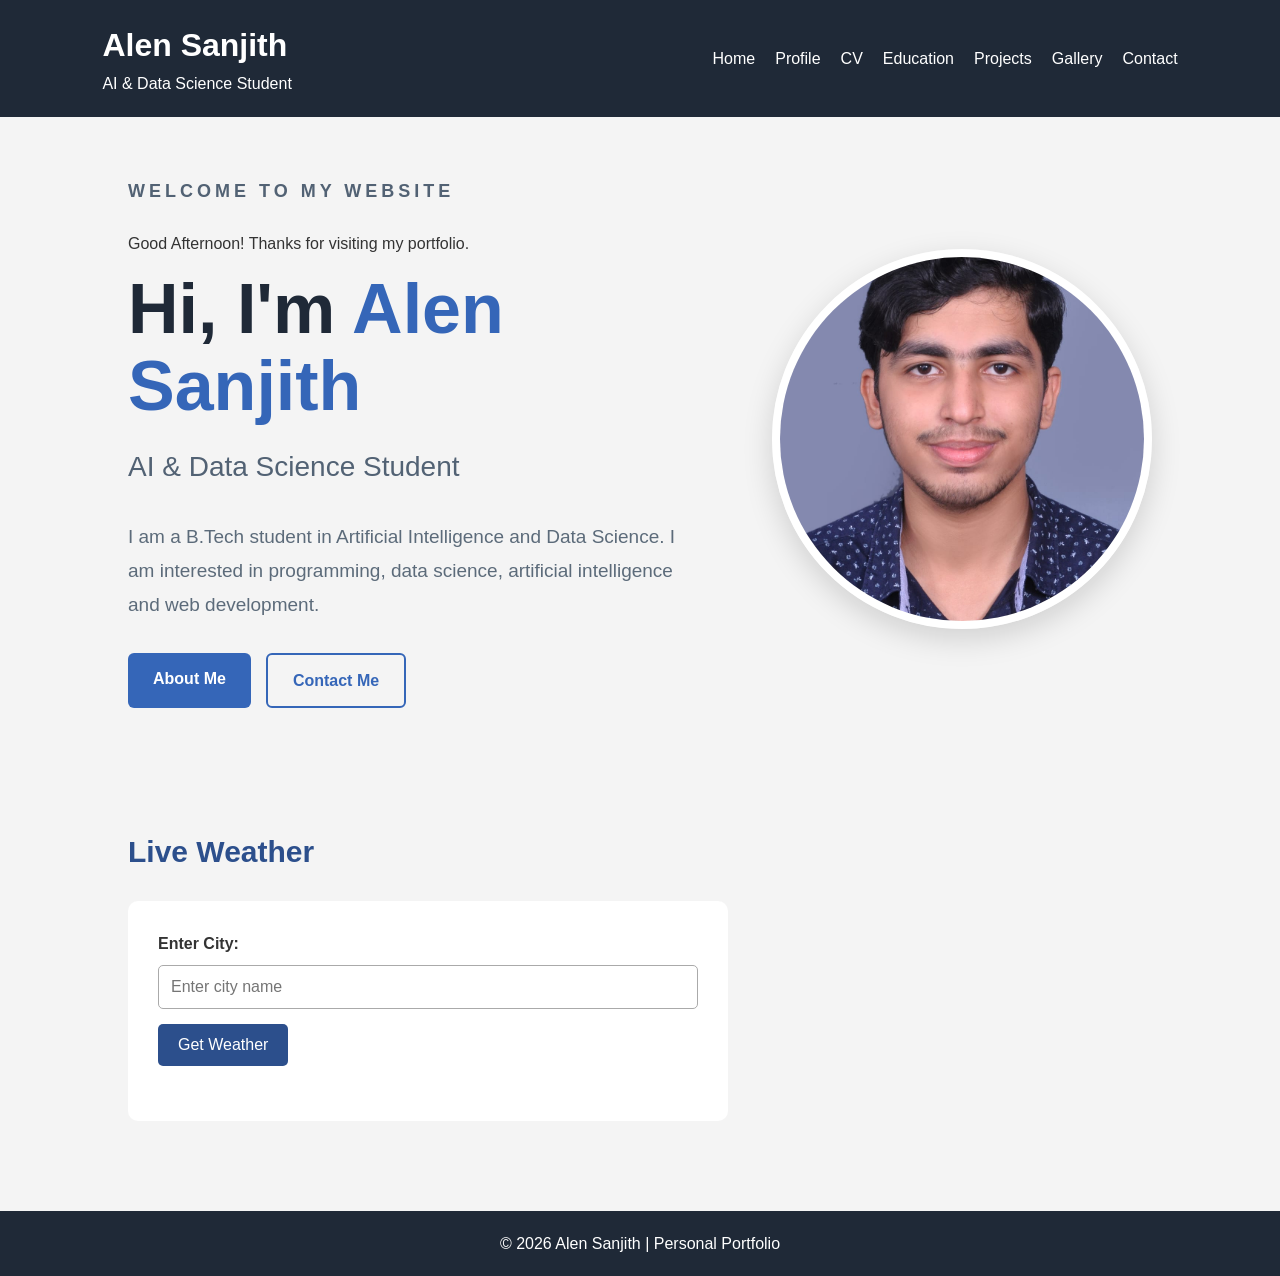
<file: index.html>
<!DOCTYPE html>
<html lang="en">

<head>
    <meta charset="UTF-8">

    <meta name="viewport" content="width=device-width, initial-scale=1.0">

    <meta name="description" content="Personal Portfolio Website of Alen Sanjith">

    <meta name="author" content="Alen Sanjith">

    <meta name="keywords" content="Portfolio, AI, Data Science, Student, Projects">

    <title>Alen Sanjith | Portfolio</title>

    <link rel="stylesheet" href="style.css">
</head>

<body>

    <header>

        <div class="header-content">

            <div class="title">
                <h1>Alen Sanjith</h1>
                <p>AI & Data Science Student</p>
            </div>

            <nav>
                <a href="index.html">Home</a>
                <a href="profile.html">Profile</a>
                <a href="cv.html">CV</a>
                <a href="education.html">Education</a>
                <a href="projects.html">Projects</a>
                <a href="gallery.html">Gallery</a>
                <a href="contact.html">Contact</a>
            </nav>

        </div>

    </header>


    <main>

        <section id="home">

            <div class="home-content">

                <!-- Left Side Content -->
                <div class="home-text">

                    <p class="welcome-text">
                        WELCOME TO MY WEBSITE
                    </p>
                    
                    <p id="greeting"></p>
   
                    <h2>
                        Hi, I'm <span>Alen Sanjith</span>
                    </h2>

                    <h3>
                        AI & Data Science Student
                    </h3>

                    <p class="home-description">
                        I am a B.Tech student in Artificial Intelligence and
                        Data Science. I am interested in programming, data science,
                        artificial intelligence and web development.
                    </p>

                    <div class="home-buttons">

                        <a href="profile.html" class="primary-button">
                            About Me
                        </a>

                        <a href="contact.html" class="secondary-button">
                            Contact Me
                        </a>

                    </div>

                </div>


                <!-- Right Side Photo -->
                <div class="profile-photo">

                    <img src="images/profile.jpeg" alt="Alen Sanjith">

                </div>

            </div>

        </section>
    
        <section id="weather">

            <h2>Live Weather</h2>

            <div class="weather-container">

                <label for="city-input">Enter City:</label>

                <input 
                    type="text" 
                    id="city-input" 
                    placeholder="Enter city name"
                >

                <button id="weather-button">Get Weather</button>

                <div id="weather-result"></div>

            </div>

        </section>
    </main>


    <footer>

        <p>
            © 2026 Alen Sanjith | Personal Portfolio
        </p>

    </footer>
<script src="https://code.jquery.com/jquery-3.7.1.min.js"></script>
<script src="script.js"></script>
</body>

</html>
</file>
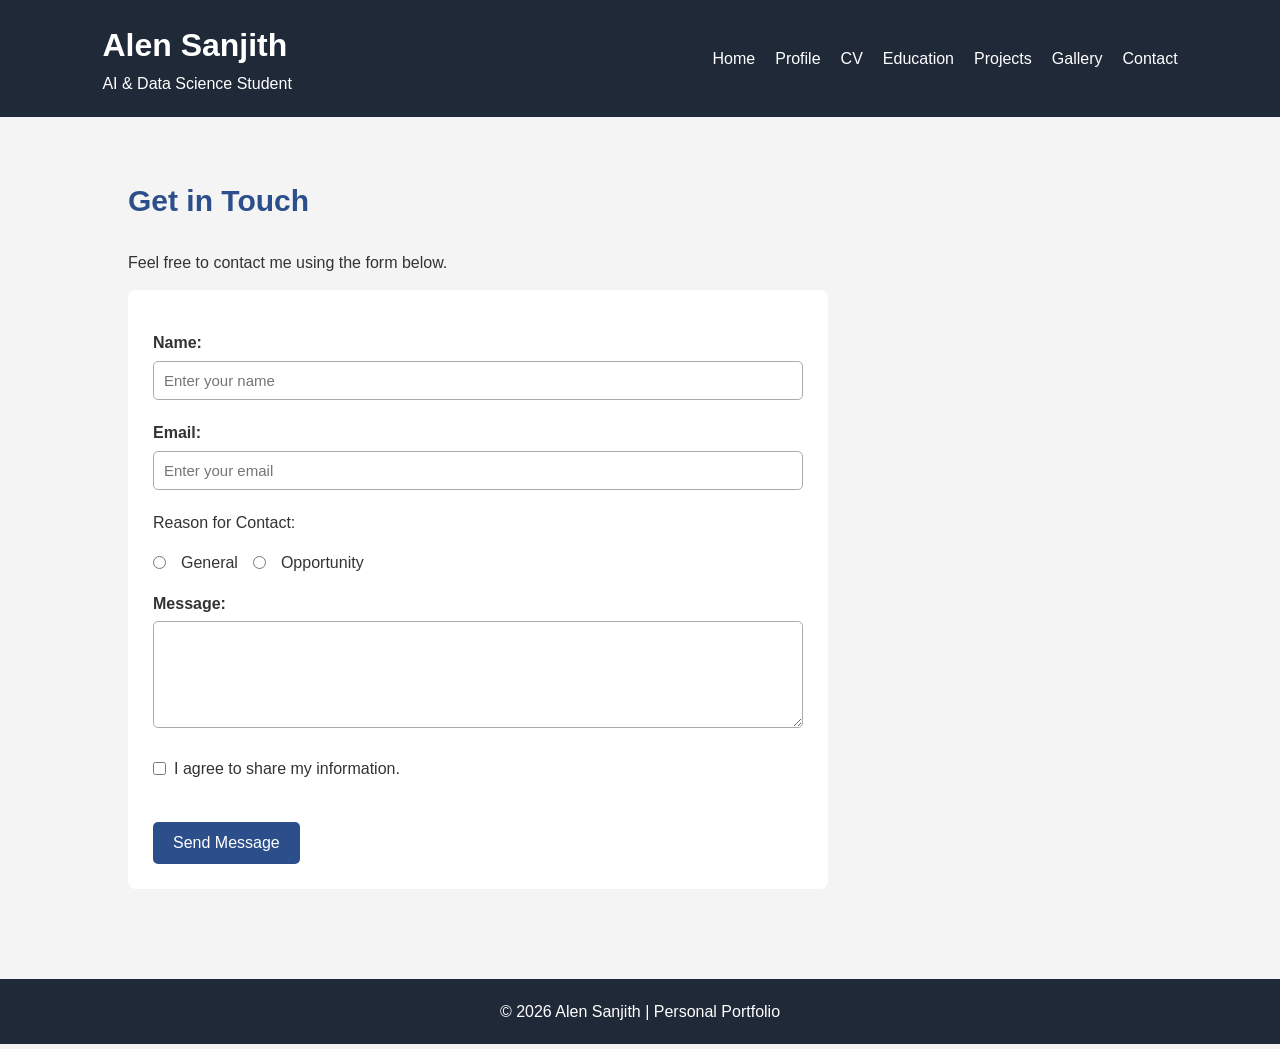
<file: contact.html>
<!DOCTYPE html>
<html lang="en">

<head>

    <meta charset="UTF-8">

    <meta name="viewport" content="width=device-width, initial-scale=1.0">

    <meta name="description" content="Contact Alen Sanjith">

    <meta name="author" content="Alen Sanjith">

    <title>Contact | Alen Sanjith</title>

    <link rel="stylesheet" href="style.css">

</head>


<body>

    <header>

        <div class="header-content">

            <div class="title">
                <h1>Alen Sanjith</h1>
                <p>AI & Data Science Student</p>
            </div>

            <nav>
                <a href="index.html">Home</a>
                <a href="profile.html">Profile</a>
                <a href="cv.html">CV</a>
                <a href="education.html">Education</a>
                <a href="projects.html">Projects</a>
                <a href="gallery.html">Gallery</a>
                <a href="contact.html">Contact</a>
            </nav>

        </div>

    </header>


    <main>

        <section id="contact">

            <h2>Get in Touch</h2>

            <p>
                Feel free to contact me using the form below.
            </p>


            <form id="contactForm">

                <label for="name">Name:</label>

                <input
                    type="text"
                    id="name"
                    name="name"
                    placeholder="Enter your name">

                <p class="error-msg" id="nameError"></p>


                <label for="email">Email:</label>

                <input
                    type="email"
                    id="email"
                    name="email"
                    placeholder="Enter your email">

                <p class="error-msg" id="emailError"></p>


                <p>Reason for Contact:</p>


                <div class="radio-group">

                    <input
                        type="radio"
                        id="general"
                        name="reason"
                        value="general">

                    <label for="general">General</label>


                    <input
                        type="radio"
                        id="opportunity"
                        name="reason"
                        value="opportunity">

                    <label for="opportunity">Opportunity</label>

                </div>


                <label for="message">Message:</label>

                <textarea
                    id="message"
                    name="message"
                    rows="5"
                    placeholder="Enter your message">
                </textarea>

                <p class="error-msg" id="messageError"></p>


                <div class="checkbox-group">

                    <input
                        type="checkbox"
                        id="agree"
                        name="agree">

                    <label for="agree">
                        I agree to share my information.
                    </label>

                </div>

                <p class="error-msg" id="formSuccess"></p>

                <button type="submit">
                    Send Message
                </button>

            </form>

        </section>

    </main>


    <footer>

        <p>
            © 2026 Alen Sanjith | Personal Portfolio
        </p>

    </footer>

    <script src="script.js"></script>
</body>

</html>
</file>
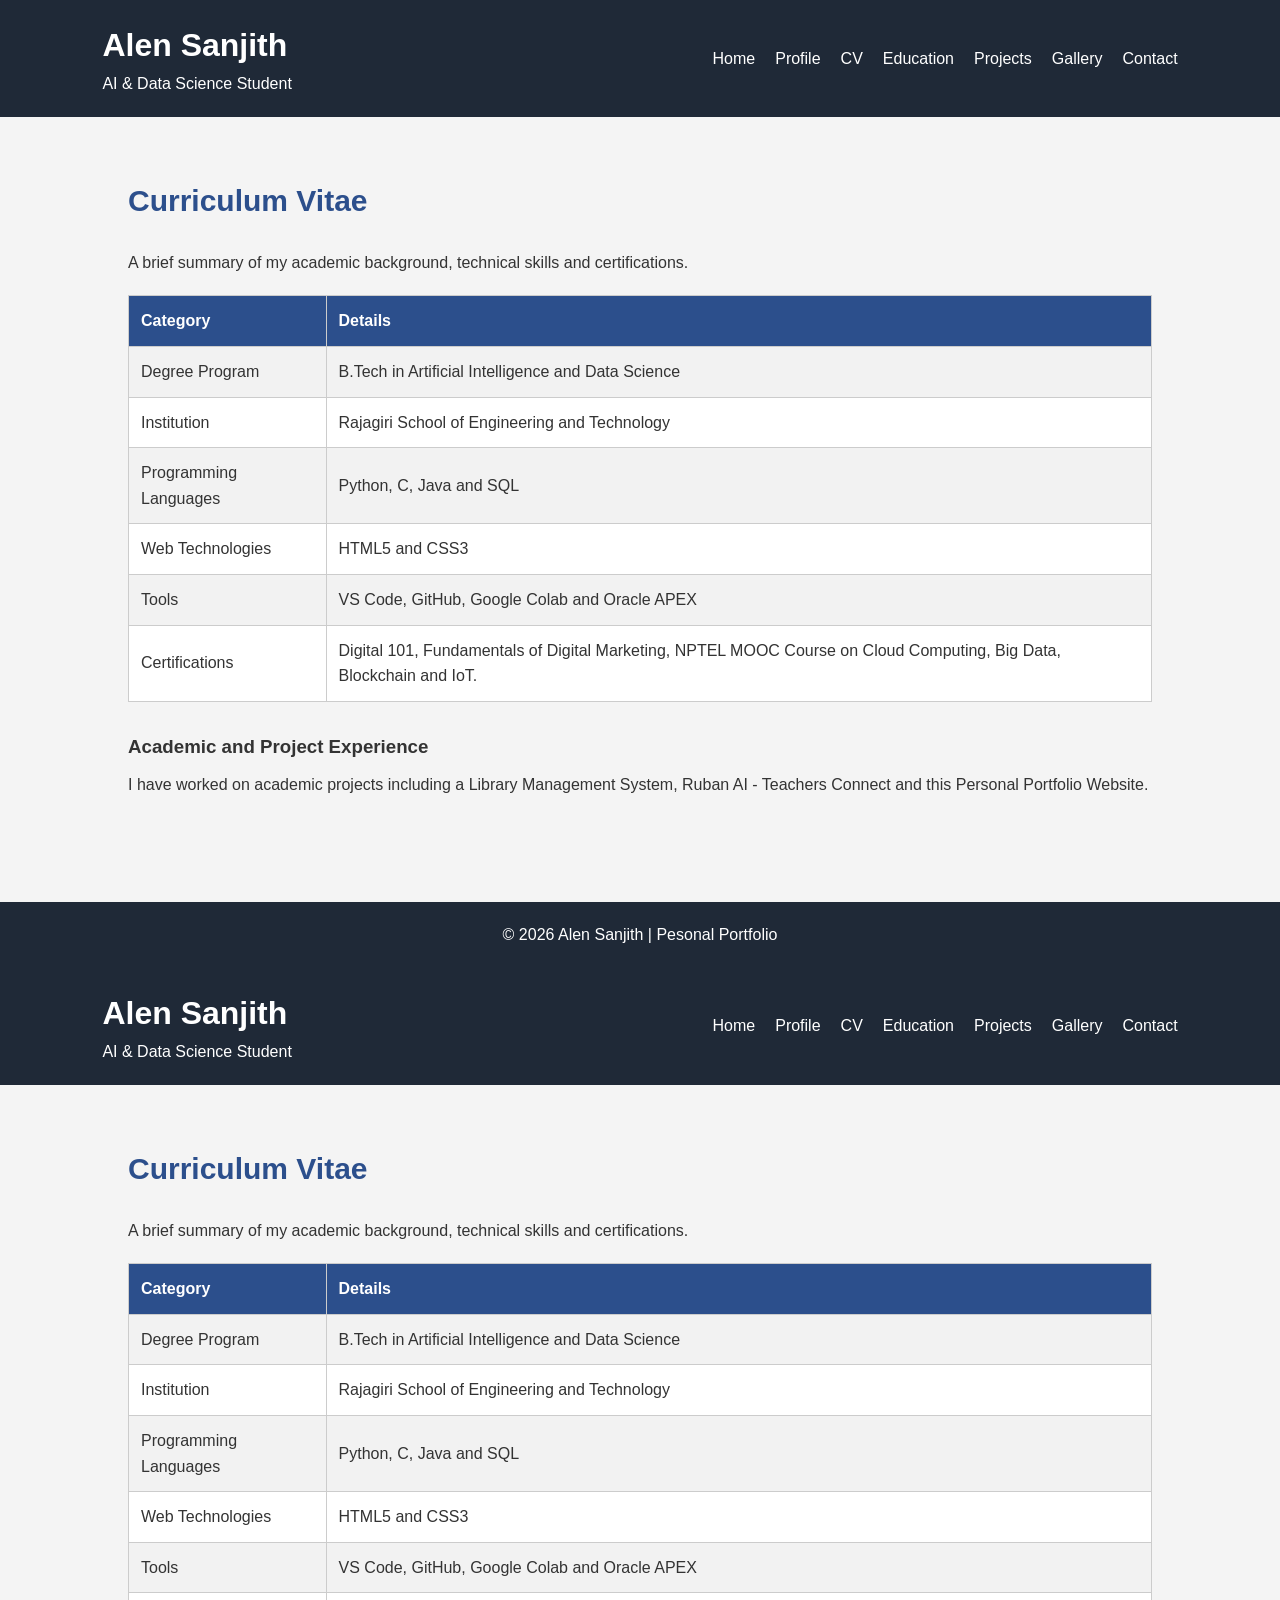
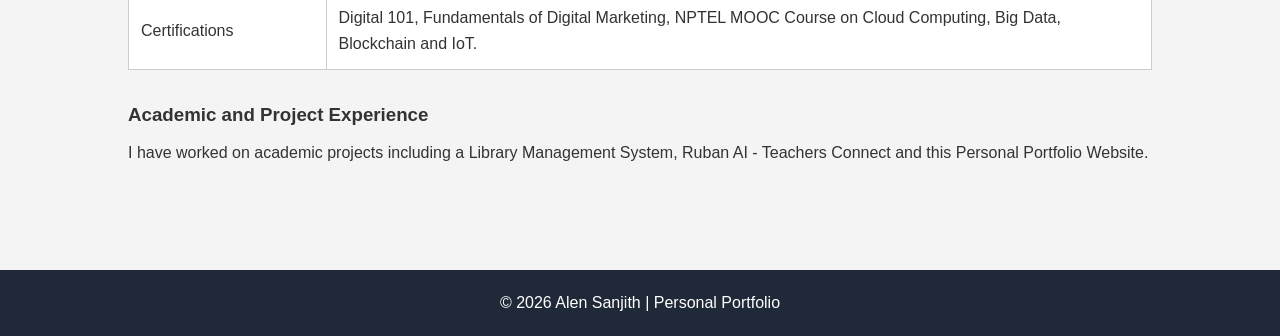
<file: cv.html>
<!DOCTYPE html>
<html lang="en">

<head>

    <meta charset="UTF-8">
<!DOCTYPE html>
<html lang="en">

<head>

    <meta charset="UTF-8">

    <meta name="viewport" content="width=device-width, initial-scale=1.0">

    <meta name="description" content="Curriculum Vitae of Alen Sanjith">

    <meta name="author" content="Alen Sanjith">

    <title>CV | Alen Sanjith</title>

    <link rel="stylesheet" href="style.css">

</head>


<body>

    <header>

        <div class="header-content">

            <div class="title">
                <h1>Alen Sanjith</h1>
                <p>AI & Data Science Student</p>
            </div>

            <nav>
                <a href="index.html">Home</a>
                <a href="profile.html">Profile</a>
                <a href="cv.html">CV</a>
                <a href="education.html">Education</a>
                <a href="projects.html">Projects</a>
                <a href="gallery.html">Gallery</a>
                <a href="contact.html">Contact</a>
            </nav>

        </div>

    </header>


    <main>

        <section id="cv">

            <h2>Curriculum Vitae</h2>

            <p>
                A brief summary of my academic background, technical
                skills and certifications.
            </p>


            <table>

                <tr>
                    <th>Category</th>
                    <th>Details</th>
                </tr>


                <tr>
                    <td>Degree Program</td>
                    <td>
                        B.Tech in Artificial Intelligence and Data Science
                    </td>
                </tr>


                <tr>
                    <td>Institution</td>
                    <td>
                        Rajagiri School of Engineering and Technology
                    </td>
                </tr>


                <tr>
                    <td>Programming Languages</td>
                    <td>
                        Python, C, Java and SQL
                    </td>
                </tr>


                <tr>
                    <td>Web Technologies</td>
                    <td>
                        HTML5 and CSS3
                    </td>
                </tr>


                <tr>
                    <td>Tools</td>
                    <td>
                        VS Code, GitHub, Google Colab and Oracle APEX
                    </td>
                </tr>


                <tr>
                    <td>Certifications</td>
                    <td>
                        Digital 101, Fundamentals of Digital Marketing,
                        NPTEL MOOC Course on Cloud Computing,
                        Big Data, Blockchain and IoT.
                    </td>
                </tr>

            </table>


            <h3>Academic and Project Experience</h3>

            <p>
                I have worked on academic projects including a Library
                Management System, Ruban AI - Teachers Connect and this
                Personal Portfolio Website.
            </p>

        </section>

    </main>


    <footer>

        <p>
            © 2026 Alen Sanjith | Pesonal Portfolio
        </p>

    </footer>

<script src="script.js"></script>
</body>

</html>
    <meta name="viewport" content="width=device-width, initial-scale=1.0">

    <meta name="description" content="Curriculum Vitae of Alen Sanjith">

    <meta name="author" content="Alen Sanjith">

    <title>CV | Alen Sanjith</title>

    <link rel="stylesheet" href="style.css">

</head>


<body>

    <header>

        <div class="header-content">

            <div class="title">
                <h1>Alen Sanjith</h1>
                <p>AI & Data Science Student</p>
            </div>

            <nav>
                <a href="index.html">Home</a>
                <a href="profile.html">Profile</a>
                <a href="cv.html">CV</a>
                <a href="education.html">Education</a>
                <a href="projects.html">Projects</a>
                <a href="gallery.html">Gallery</a>
                <a href="contact.html">Contact</a>
            </nav>

        </div>

    </header>


    <main>

        <section id="cv">

            <h2>Curriculum Vitae</h2>

            <p>
                A brief summary of my academic background, technical
                skills and certifications.
            </p>


            <table>

                <tr>
                    <th>Category</th>
                    <th>Details</th>
                </tr>


                <tr>
                    <td>Degree Program</td>
                    <td>
                        B.Tech in Artificial Intelligence and Data Science
                    </td>
                </tr>


                <tr>
                    <td>Institution</td>
                    <td>
                        Rajagiri School of Engineering and Technology
                    </td>
                </tr>


                <tr>
                    <td>Programming Languages</td>
                    <td>
                        Python, C, Java and SQL
                    </td>
                </tr>


                <tr>
                    <td>Web Technologies</td>
                    <td>
                        HTML5 and CSS3
                    </td>
                </tr>


                <tr>
                    <td>Tools</td>
                    <td>
                        VS Code, GitHub, Google Colab and Oracle APEX
                    </td>
                </tr>


                <tr>
                    <td>Certifications</td>
                    <td>
                        Digital 101, Fundamentals of Digital Marketing,
                        NPTEL MOOC Course on Cloud Computing,
                        Big Data, Blockchain and IoT.
                    </td>
                </tr>

            </table>


            <h3>Academic and Project Experience</h3>

            <p>
                I have worked on academic projects including a Library
                Management System, Ruban AI - Teachers Connect and this
                Personal Portfolio Website.
            </p>

        </section>

    </main>


    <footer>

        <p>
            © 2026 Alen Sanjith | Personal Portfolio
        </p>

    </footer>

</body>

</html>
</file>
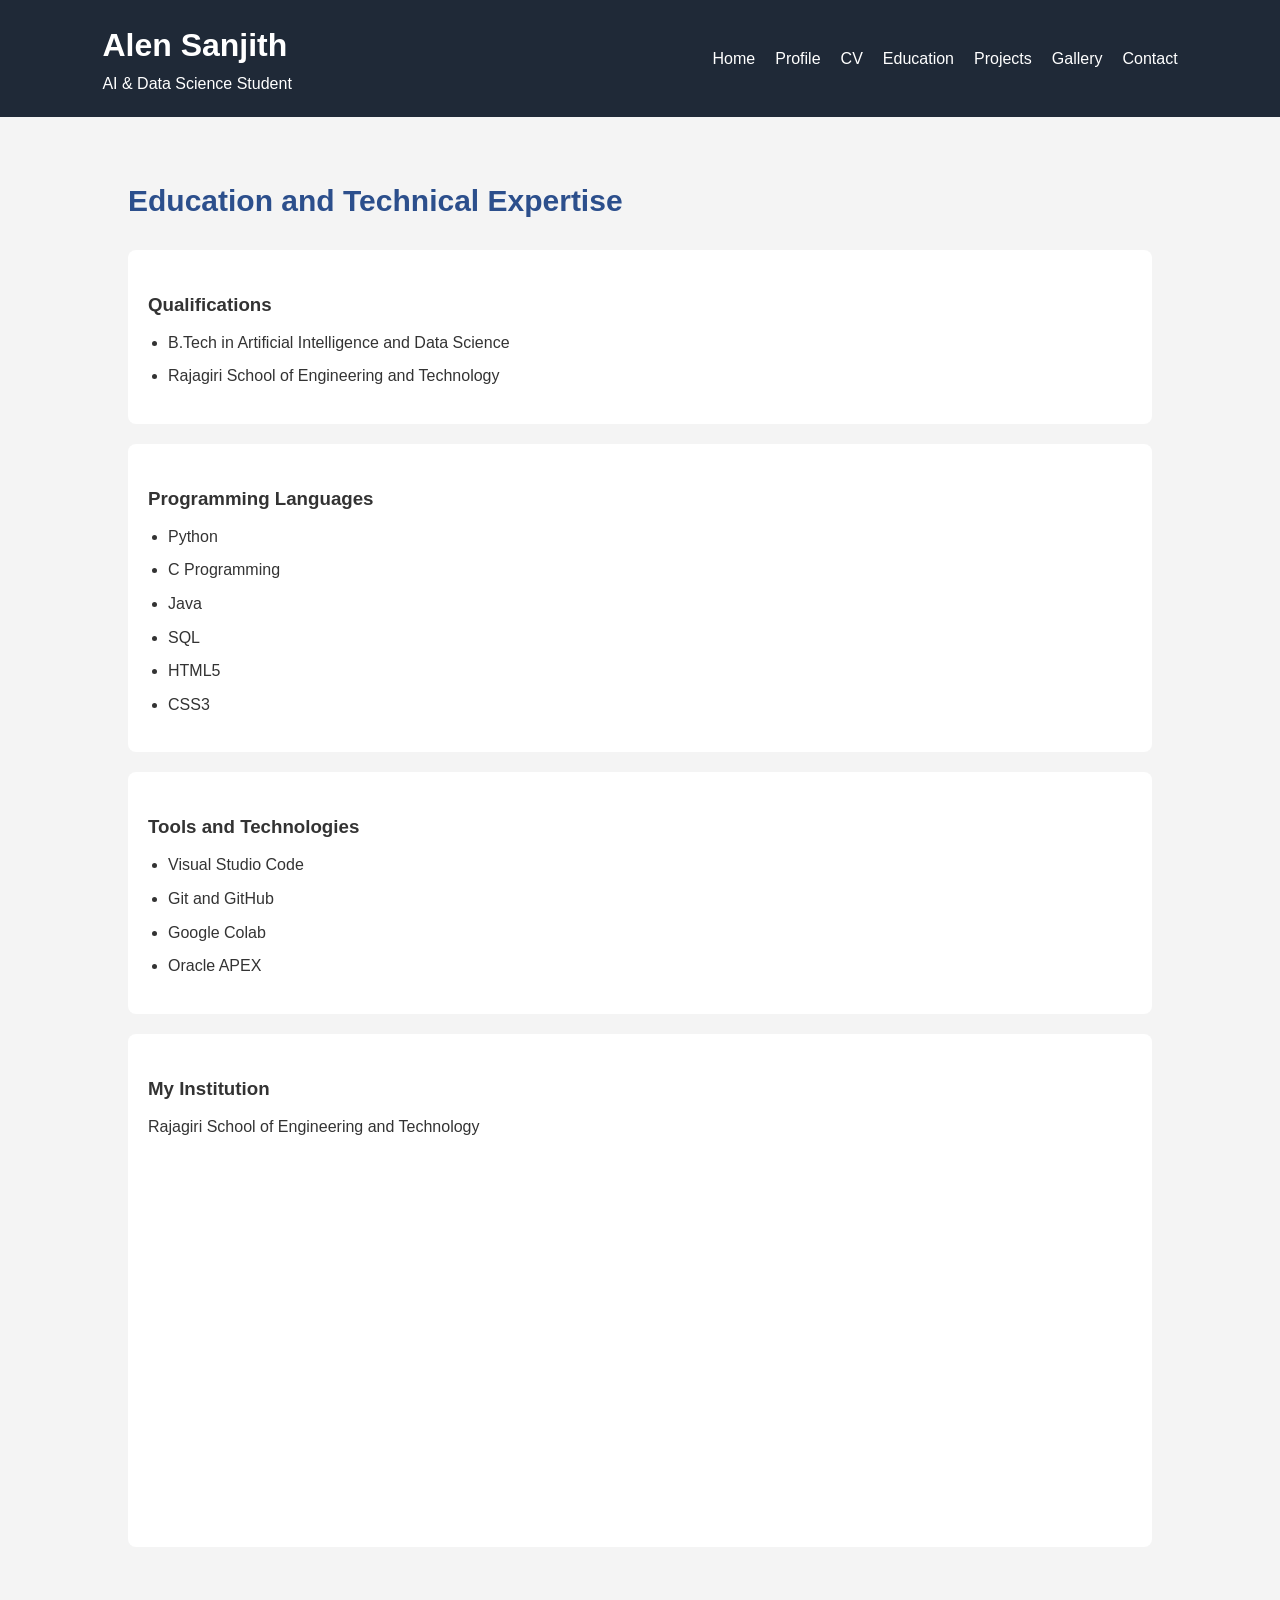
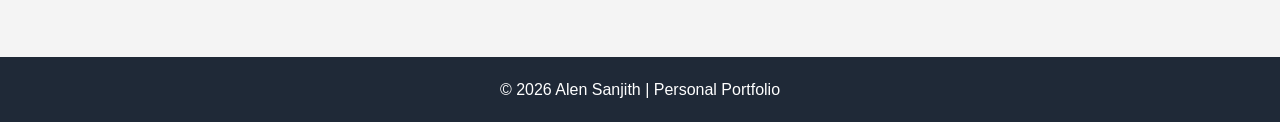
<file: education.html>
<!DOCTYPE html>
<html lang="en">

<head>

    <meta charset="UTF-8">

    <meta name="viewport" content="width=device-width, initial-scale=1.0">

    <meta name="description" content="Education and Technical Expertise of Alen Sanjith">

    <meta name="author" content="Alen Sanjith">

    <title>Education | Alen Sanjith</title>

    <link rel="stylesheet" href="style.css">

</head>


<body>

    <header>

        <div class="header-content">

            <div class="title">
                <h1>Alen Sanjith</h1>
                <p>AI & Data Science Student</p>
            </div>

            <nav>
                <a href="index.html">Home</a>
                <a href="profile.html">Profile</a>
                <a href="cv.html">CV</a>
                <a href="education.html">Education</a>
                <a href="projects.html">Projects</a>
                <a href="gallery.html">Gallery</a>
                <a href="contact.html">Contact</a>
            </nav>

        </div>

    </header>


    <main>

        <section id="education">

            <h2>Education and Technical Expertise</h2>


            <article>

                <h3>Qualifications</h3>

                <ul>
                    <li>
                        B.Tech in Artificial Intelligence and Data Science
                    </li>

                    <li>
                        Rajagiri School of Engineering and Technology
                    </li>
                </ul>

            </article>


            <article>

                <h3>Programming Languages</h3>

                <ul>
                    <li>Python</li>
                    <li>C Programming</li>
                    <li>Java</li>
                    <li>SQL</li>
                    <li>HTML5</li>
                    <li>CSS3</li>
                </ul>

            </article>


            <article>

                <h3>Tools and Technologies</h3>

                <ul>
                    <li>Visual Studio Code</li>
                    <li>Git and GitHub</li>
                    <li>Google Colab</li>
                    <li>Oracle APEX</li>
                </ul>

            </article>


            <article>

                <h3>My Institution</h3>

                <p>
                    Rajagiri School of Engineering and Technology
                </p>


                <iframe
                    src="https://www.google.com/maps?q=Rajagiri%20School%20of%20Engineering%20and%20Technology&output=embed"
                    title="Rajagiri School of Engineering and Technology">
                </iframe>

            </article>

        </section>

    </main>


    <footer>

        <p>
            © 2026 Alen Sanjith | Personal Portfolio
        </p>

    </footer>

<script src="script.js"></script>
</body>

</html>
</file>
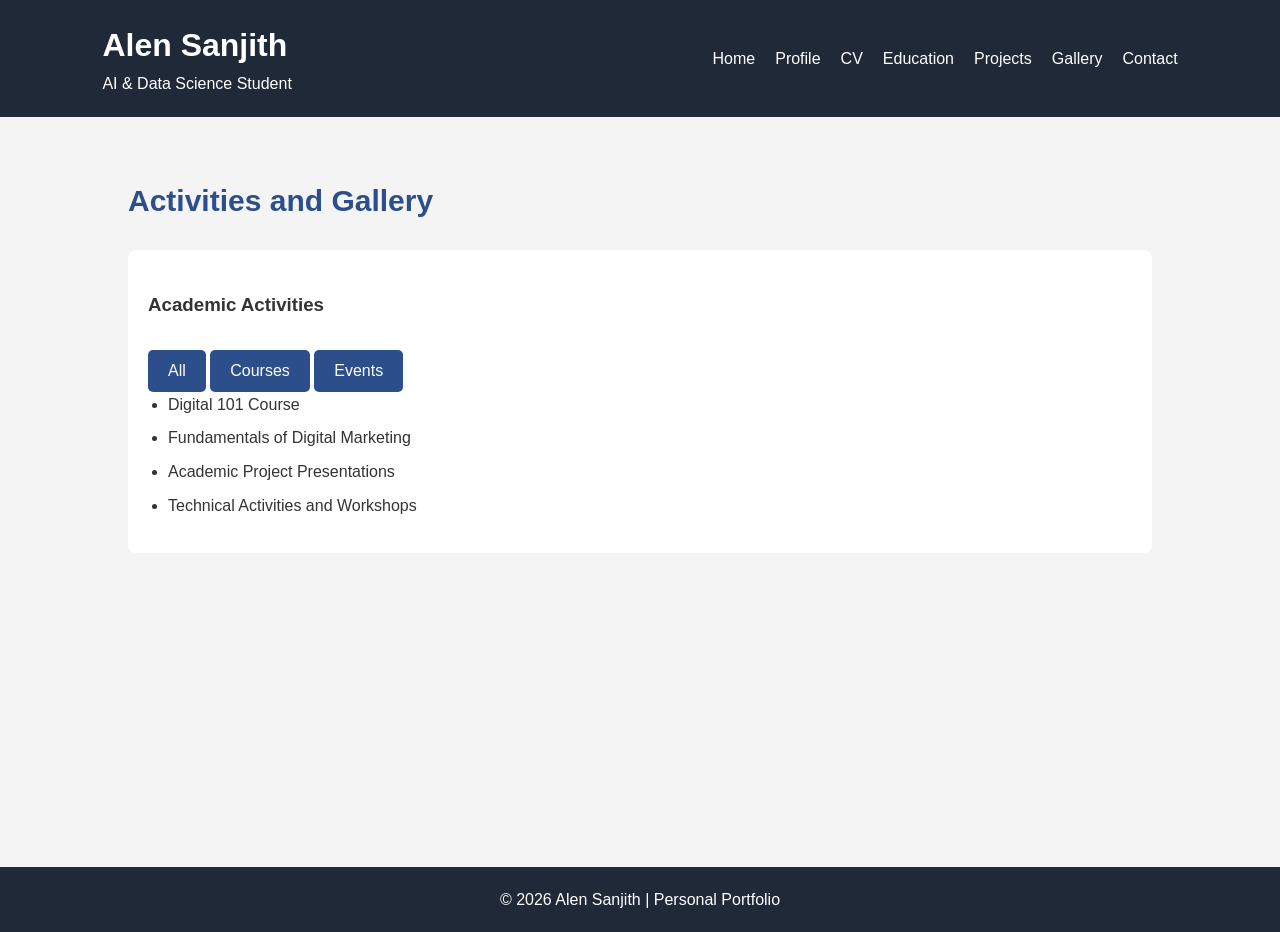
<file: gallery.html>
<!DOCTYPE html>
<html lang="en">

<head>

    <meta charset="UTF-8">

    <meta name="viewport" content="width=device-width, initial-scale=1.0">

    <meta name="description" content="Activities of Alen Sanjith">

    <meta name="author" content="Alen Sanjith">

    <title>Activities | Alen Sanjith</title>

    <link rel="stylesheet" href="style.css">

</head>


<body>

    <header>

        <div class="header-content">

            <div class="title">
                <h1>Alen Sanjith</h1>
                <p>AI & Data Science Student</p>
            </div>

            <nav>
                <a href="index.html">Home</a>
                <a href="profile.html">Profile</a>
                <a href="cv.html">CV</a>
                <a href="education.html">Education</a>
                <a href="projects.html">Projects</a>
                <a href="gallery.html">Gallery</a>
                <a href="contact.html">Contact</a>
            </nav>

        </div>

    </header>


    <main>

        <section id="gallery">

            <h2>Activities and Gallery</h2>

            <article>

                <h3>Academic Activities</h3>

                <div class="filter-buttons">
                    <button class="filter-btn" data-filter="all">All</button>
                    <button class="filter-btn" data-filter="course">Courses</button>
                    <button class="filter-btn" data-filter="event">Events</button>
                </div>

                <ul id="activityList">
                    <li class="activity-item" data-type="course">Digital 101 Course</li>
                    <li class="activity-item" data-type="course">Fundamentals of Digital Marketing</li>
                    <li class="activity-item" data-type="event">Academic Project Presentations</li>
                    <li class="activity-item" data-type="event">Technical Activities and Workshops</li>
                </ul>

            </article>

        </section>

    </main>


    <footer>

        <p>
            © 2026 Alen Sanjith | Personal Portfolio
        </p>

    </footer>
<script src="script.js"></script>
</body>

</html>
</file>
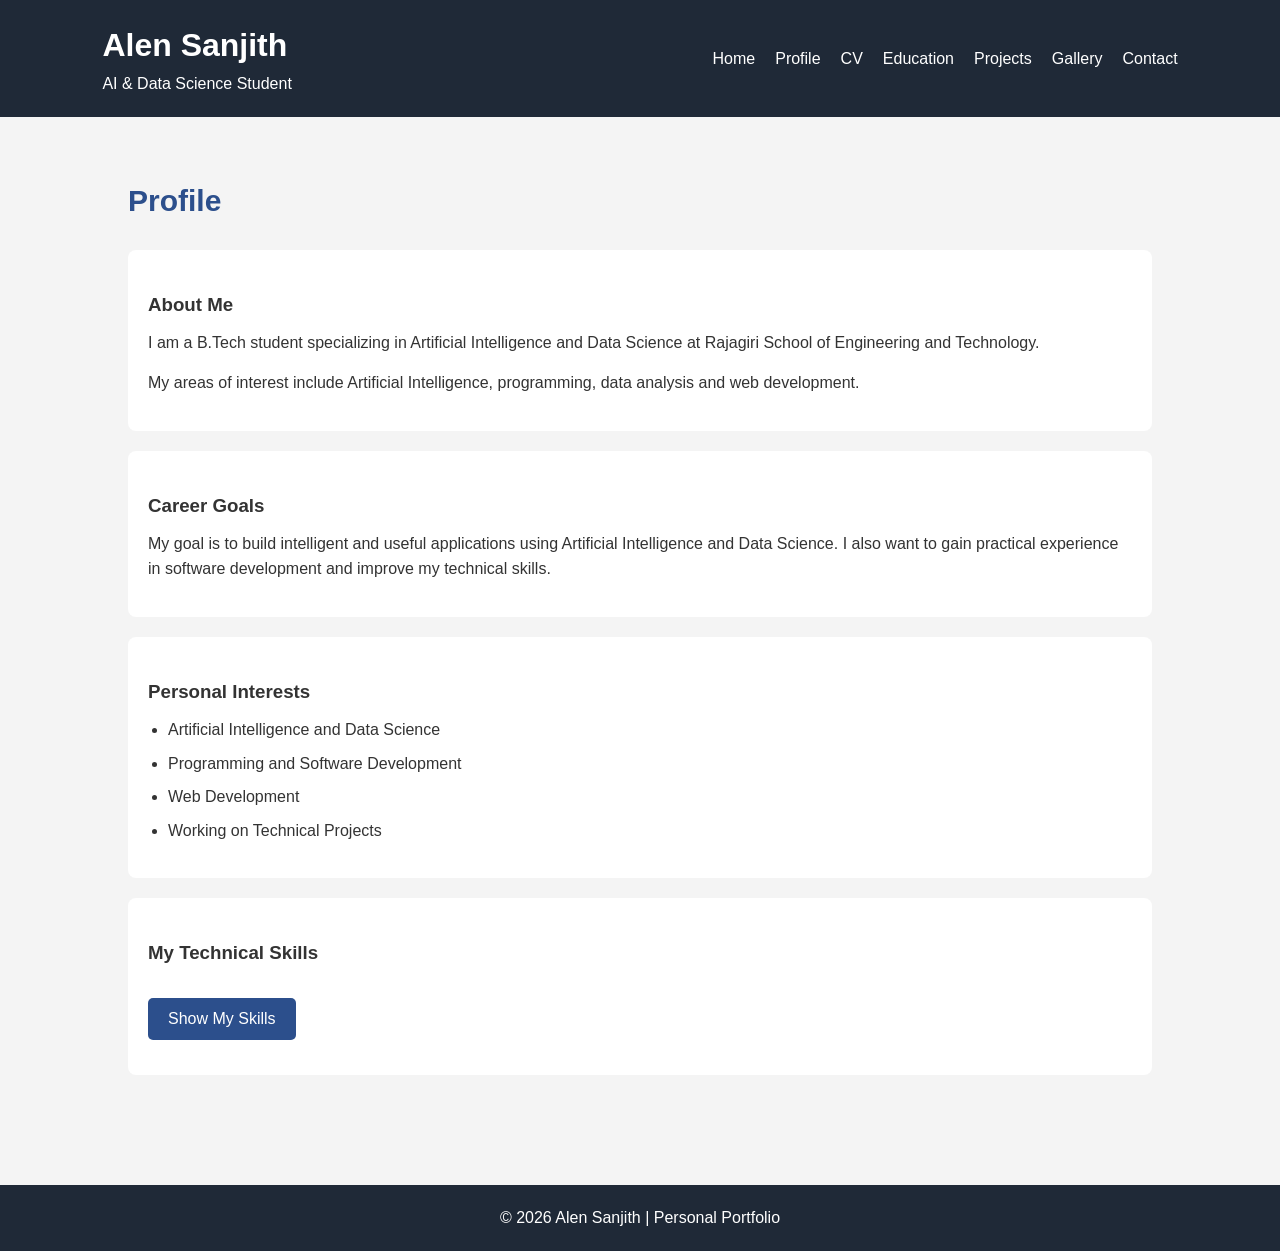
<file: profile.html>
<!DOCTYPE html>
<html lang="en">

<head>

    <meta charset="UTF-8">

    <meta name="viewport" content="width=device-width, initial-scale=1.0">

    <meta name="description" content="Profile of Alen Sanjith">

    <meta name="author" content="Alen Sanjith">

    <title>Profile | Alen Sanjith</title>

    <link rel="stylesheet" href="style.css">

</head>


<body>

    <header>

        <div class="header-content">

            <div class="title">
                <h1>Alen Sanjith</h1>
                <p>AI & Data Science Student</p>
            </div>

            <nav>
                <a href="index.html">Home</a>
                <a href="profile.html">Profile</a>
                <a href="cv.html">CV</a>
                <a href="education.html">Education</a>
                <a href="projects.html">Projects</a>
                <a href="gallery.html">Gallery</a>
                <a href="contact.html">Contact</a>
            </nav>

        </div>

    </header>


    <main>

        <section id="profile">

            <h2>Profile</h2>


            <article>

                <h3>About Me</h3>

                <p>
                    I am a B.Tech student specializing in Artificial
                    Intelligence and Data Science at Rajagiri School of
                    Engineering and Technology.
                </p>

                <p>
                    My areas of interest include Artificial Intelligence,
                    programming, data analysis and web development.
                </p>

            </article>


            <article>

                <h3>Career Goals</h3>

                <p>
                    My goal is to build intelligent and useful applications
                    using Artificial Intelligence and Data Science. I also
                    want to gain practical experience in software development
                    and improve my technical skills.
                </p>

            </article>


            <article>

                <h3>Personal Interests</h3>

                <ul>
                    <li>Artificial Intelligence and Data Science</li>
                    <li>Programming and Software Development</li>
                    <li>Web Development</li>
                    <li>Working on Technical Projects</li>
                </ul>

            </article>


            <article>

                <h3>My Technical Skills</h3>

                <button id="skillsBtn">Show My Skills</button>

                <ul id="skillsList"></ul>

            </article>

        </section>

    </main>


    <footer>

        <p>
            © 2026 Alen Sanjith | Personal Portfolio
        </p>

    </footer>

<script src="script.js"></script>
</body>

</html>
</file>
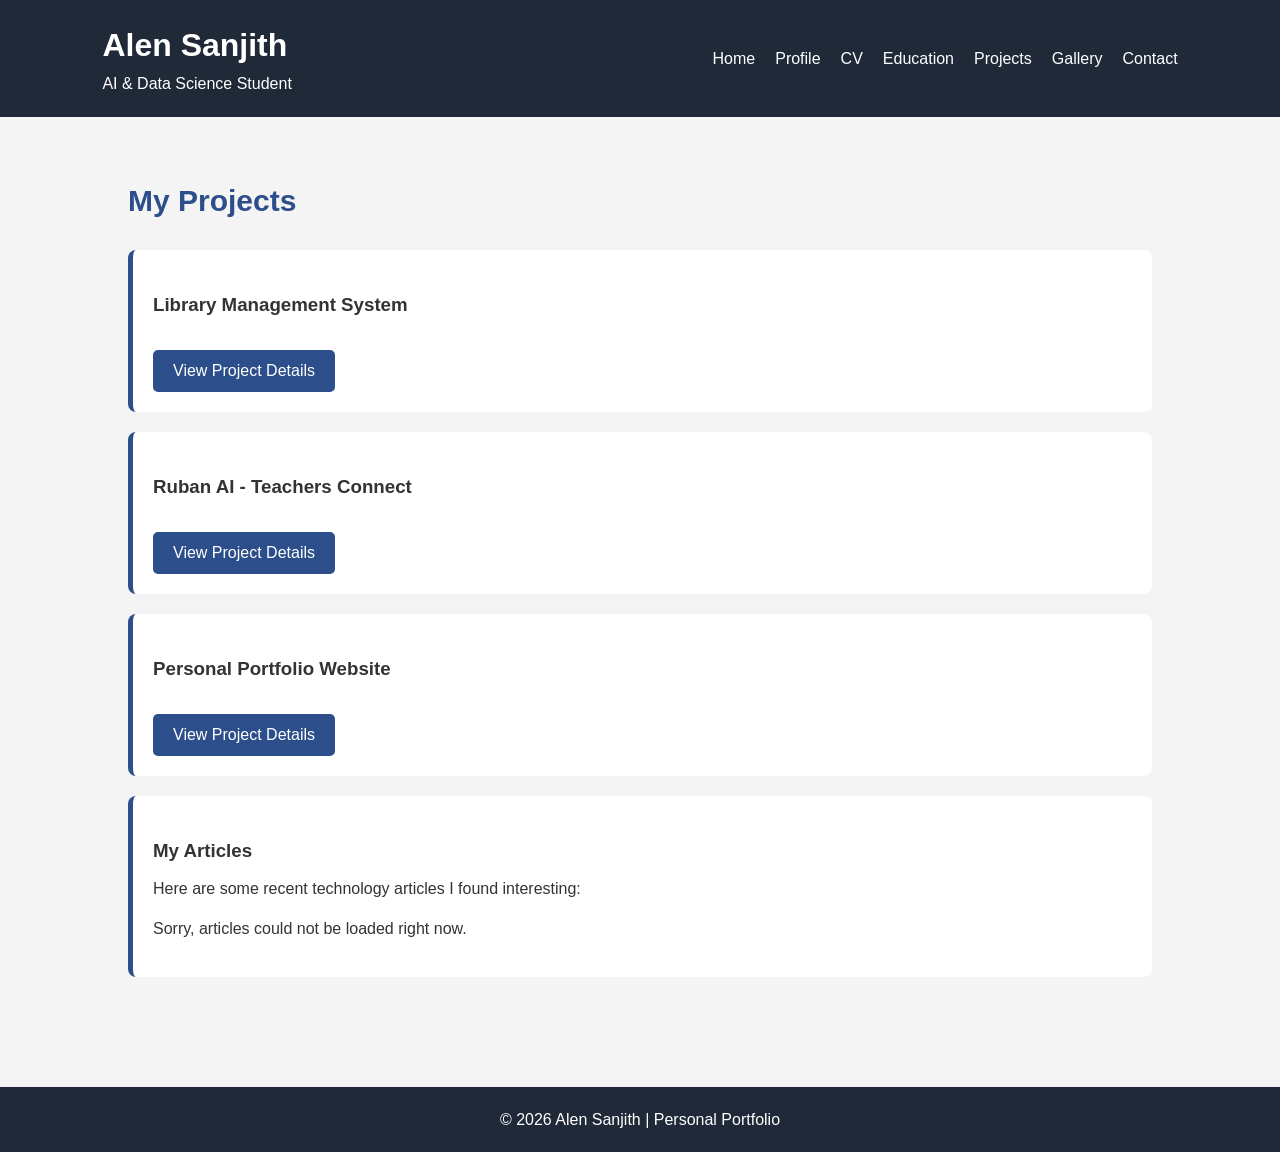
<file: projects.html>
<!DOCTYPE html>
<html lang="en">

<head>

    <meta charset="UTF-8">

    <meta name="viewport" content="width=device-width, initial-scale=1.0">

    <meta name="description" content="Projects by Alen Sanjith">

    <meta name="author" content="Alen Sanjith">

    <title>Projects | Alen Sanjith</title>

    <link rel="stylesheet" href="style.css">

</head>


<body>

    <header>

        <div class="header-content">

            <div class="title">
                <h1>Alen Sanjith</h1>
                <p>AI & Data Science Student</p>
            </div>

            <nav>
                <a href="index.html">Home</a>
                <a href="profile.html">Profile</a>
                <a href="cv.html">CV</a>
                <a href="education.html">Education</a>
                <a href="projects.html">Projects</a>
                <a href="gallery.html">Gallery</a>
                <a href="contact.html">Contact</a>
            </nav>

        </div>

    </header>


    <main>

        <section id="projects">

            <h2>My Projects</h2>


            <article class="project-card">

                <h3>Library Management System</h3>

                <button class="project-toggle">
                    View Project Details
                </button>

                <div class="project-details">

                    <p>
                        A Library Management System developed using Oracle APEX.
                        The project helps manage books, members and borrowing records.
                    </p>

                </div>

            </article>


            <article class="project-card">

                <h3>Ruban AI - Teachers Connect</h3>

                <button class="project-toggle">
                    View Project Details
                </button>
                
                <div class="project-details">

                    <p>
                        A project idea that aims to bridge the gap between
                        rural and urban teaching using technology, AI-based
                        assistance and collaborative learning features.
                    </p>
                </div>
            </article>


            <article class="project-card">

                <h3>Personal Portfolio Website</h3>

                <button class="project-toggle">
                    View Project Details
                </button>

                <div class="project-details">

                    <p>
                        A responsive personal portfolio website developed
                        using HTML5 and CSS3.
                    </p>

                </div>
            </article>

            <article>

                <h3>My Articles</h3>

                <p>Here are some recent technology articles I found interesting:</p>

                <p id="articlesStatus">Loading articles...</p>

                <ul id="articlesList"></ul>

            </article>

        </section>

    </main>


    <footer>

        <p>
            © 2026 Alen Sanjith | Personal Portfolio
        </p>

    </footer>

<script src="https://code.jquery.com/jquery-3.7.1.min.js"></script>
<script src="script.js"></script>
</body>

</html>
</file>
<file: style.css>
/* =========================
   GENERAL STYLING
========================= */

* {
    margin: 0;
    padding: 0;
    box-sizing: border-box;
}

body {
    font-family: Arial, sans-serif;
    background-color: #f4f4f4;
    color: #333;
    line-height: 1.6;
}


/* =========================
   HEADER
========================= */

header {
    background-color: #1f2937;
    color: white;
    padding: 20px 8%;
}

.header-content {
    display: flex;
    justify-content: space-between;
    align-items: center;
}

.title h1 {
    font-size: 32px;
}

.title p {
    font-size: 16px;
}


/* =========================
   NAVIGATION
========================= */

nav {
    display: flex;
    gap: 20px;
}

nav a {
    color: white;
    text-decoration: none;
    font-size: 16px;
}

nav a:hover {
    color: #60a5fa;
}


/* =========================
   MAIN AND SECTIONS
========================= */

main {
    min-height: 80vh;
}

section {
    padding: 60px 10%;
}

section h2 {
    color: #2c4f8c;
    margin-bottom: 25px;
    font-size: 30px;
}

section h3 {
    margin-top: 20px;
    margin-bottom: 10px;
    color: #333;
}

section p {
    margin-bottom: 15px;
}

article {
    background-color: white;
    padding: 20px;
    margin-bottom: 20px;
    border-radius: 8px;
}


/* =========================
   HOME PAGE
========================= */

#home {
    min-height: 650px;
    display: flex;
    align-items: center;
}

.home-content {
    display: flex;
    justify-content: space-between;
    align-items: center;
    width: 100%;
    gap: 80px;
}

.home-text {
    flex: 1;
}

.welcome-text {
    font-size: 18px;
    font-weight: bold;
    letter-spacing: 4px;
    color: #526274;
    margin-bottom: 25px;
}

.home-text h2 {
    font-size: 70px;
    line-height: 1.1;
    margin-bottom: 15px;
    color: #1f2937;
}

.home-text h2 span {
    color: #3566b8;
}

.home-text h3 {
    font-size: 28px;
    font-weight: normal;
    color: #526274;
    margin-bottom: 30px;
}

.home-description {
    font-size: 19px;
    line-height: 1.8;
    color: #5c6b7a;
    max-width: 700px;
}

.profile-photo {
    flex-shrink: 0;
}

.profile-photo img {
    width: 380px;
    height: 380px;
    object-fit: cover;
    border-radius: 50%;
    border: 8px solid white;
    box-shadow: 0 10px 30px rgba(0, 0, 0, 0.15);
}


/* =========================
   HOME BUTTONS
========================= */

.home-buttons {
    display: flex;
    gap: 15px;
    margin-top: 30px;
}

.primary-button,
.secondary-button {
    padding: 13px 25px;
    border-radius: 6px;
    text-decoration: none;
    font-weight: bold;
    transition: 0.3s;
}

.primary-button {
    background-color: #3566b8;
    color: white;
}

.primary-button:hover {
    background-color: #244b8a;
}

.secondary-button {
    border: 2px solid #3566b8;
    color: #3566b8;
}

.secondary-button:hover {
    background-color: #3566b8;
    color: white;
}


/* =========================
   LISTS
========================= */

ul {
    margin-left: 20px;
    margin-bottom: 15px;
}

li {
    margin-bottom: 8px;
}


/* =========================
   CV TABLE
========================= */

table {
    width: 100%;
    border-collapse: collapse;
    margin-top: 20px;
    margin-bottom: 30px;
    background-color: white;
}

th,
td {
    border: 1px solid #ccc;
    padding: 12px;
    text-align: left;
}

th {
    background-color: #2c4f8c;
    color: white;
}

tr:nth-child(even) {
    background-color: #f2f2f2;
}


/* =========================
   PROJECTS
========================= */

#projects article {
    border-left: 5px solid #2c4f8c;
}


/* =========================
   GALLERY
========================= */

.gallery-container {
    display: flex;
    gap: 20px;
    flex-wrap: wrap;
}

.gallery-container img {
    width: 300px;
    max-width: 100%;
    border-radius: 8px;
}


/* =========================
   IFRAME / MAP
========================= */

iframe {
    width: 100%;
    height: 350px;
    border: 0;
    margin-top: 15px;
}


/* =========================
   CONTACT FORM
========================= */

form {
    background-color: white;
    padding: 25px;
    border-radius: 8px;
    max-width: 700px;
}

form label {
    display: block;
    margin-top: 15px;
    margin-bottom: 5px;
    font-weight: bold;
}

form input[type="text"],
form input[type="email"],
form textarea {
    width: 100%;
    padding: 10px;
    border: 1px solid #aaa;
    border-radius: 5px;
    font-size: 15px;
}

.radio-group {
    display: flex;
    gap: 15px;
    align-items: center;
    margin-bottom: 15px;
}

.radio-group label {
    margin: 0;
    font-weight: normal;
}

.checkbox-group {
    display: flex;
    align-items: center;
    gap: 8px;
    margin-top: 15px;
}

.checkbox-group label {
    margin: 0;
    font-weight: normal;
}

.error-msg {
    color: #cc0000;
    font-size: 14px;
    margin-top: 5px;
    margin-bottom: 20px;
}

.error-msg.success {
    color: #1e7d32;
}

button {
    background-color: #2c4f8c;
    color: white;
    border: none;
    padding: 12px 20px;
    margin-top: 20px;
    border-radius: 5px;
    cursor: pointer;
    font-size: 16px;
}

button:hover {
    background-color: #1e3a6d;
}


/* =========================
   FOOTER
========================= */

footer {
    background-color: #1f2937;
    color: white;
    text-align: center;
    padding: 20px;
    margin-top: 30px;
}

/* =========================
   LIVE WEATHER
========================= */

.weather-container {
    background-color: white;
    padding: 30px;
    border-radius: 10px;
    max-width: 600px;
}

.weather-container label {
    display: block;
    font-weight: bold;
    margin-bottom: 8px;
}

.weather-container input {
    width: 100%;
    padding: 12px;
    border: 1px solid #aaa;
    border-radius: 5px;
    font-size: 16px;
}

.weather-container button {
    margin-top: 15px;
}

#weather-result {
    margin-top: 25px;
    font-size: 18px;
}

.weather-info {
    padding: 20px;
    background-color: #f4f4f4;
    border-radius: 8px;
}

.weather-info img {
    width: 80px;
    height: 80px;
}

.weather-error {
    color: #cc0000;
    font-weight: bold;
}

@media (max-width: 768px) {

    header {
        padding: 20px;
    }

    .header-content {
        flex-direction: column;
        text-align: center;
    }

    nav {
        flex-wrap: wrap;
        justify-content: center;
        margin-top: 15px;
        gap: 10px;
    }

    nav a {
        margin: 5px 8px;
        font-size: 15px;
    }

    section {
        padding: 35px 7%;
    }

    section h2 {
        font-size: 26px;
    }


    /* HOME PAGE MOBILE */

    #home {
        min-height: auto;
    }

    .home-content {
        flex-direction: column-reverse;
        text-align: center;
        gap: 35px;
    }

    .welcome-text {
        font-size: 14px;
        letter-spacing: 3px;
    }

    .home-text h2 {
        font-size: 45px;
    }

    .home-text h3 {
        font-size: 22px;
    }

    .home-description {
        font-size: 16px;
    }

    .profile-photo img {
        width: 250px;
        height: 250px;
    }

    .home-buttons {
        justify-content: center;
    }


    /* TABLE MOBILE */

    table {
        font-size: 13px;
    }

    th,
    td {
        padding: 8px;
    }


    /* GALLERY MOBILE */

    .gallery-container {
        flex-direction: column;
    }

    .filter-buttons {
    display: flex;
    gap: 10px;
    margin-bottom: 20px;
}

    .filter-buttons button {
        background-color: #2c4f8c;
        color: white;
        border: none;
        padding: 8px 16px;
        border-radius: 5px;
        cursor: pointer;
        font-size: 14px;
    }

    .filter-buttons button:hover {
        background-color: #1e3a6d;
    }

    .filter-buttons button.active {
        background-color: #60a5fa;
    }

    /* FORM MOBILE */

    form {
        padding: 20px;
    }


    /* MAP MOBILE */

    iframe {
        height: 250px;
    }
}
</file>
